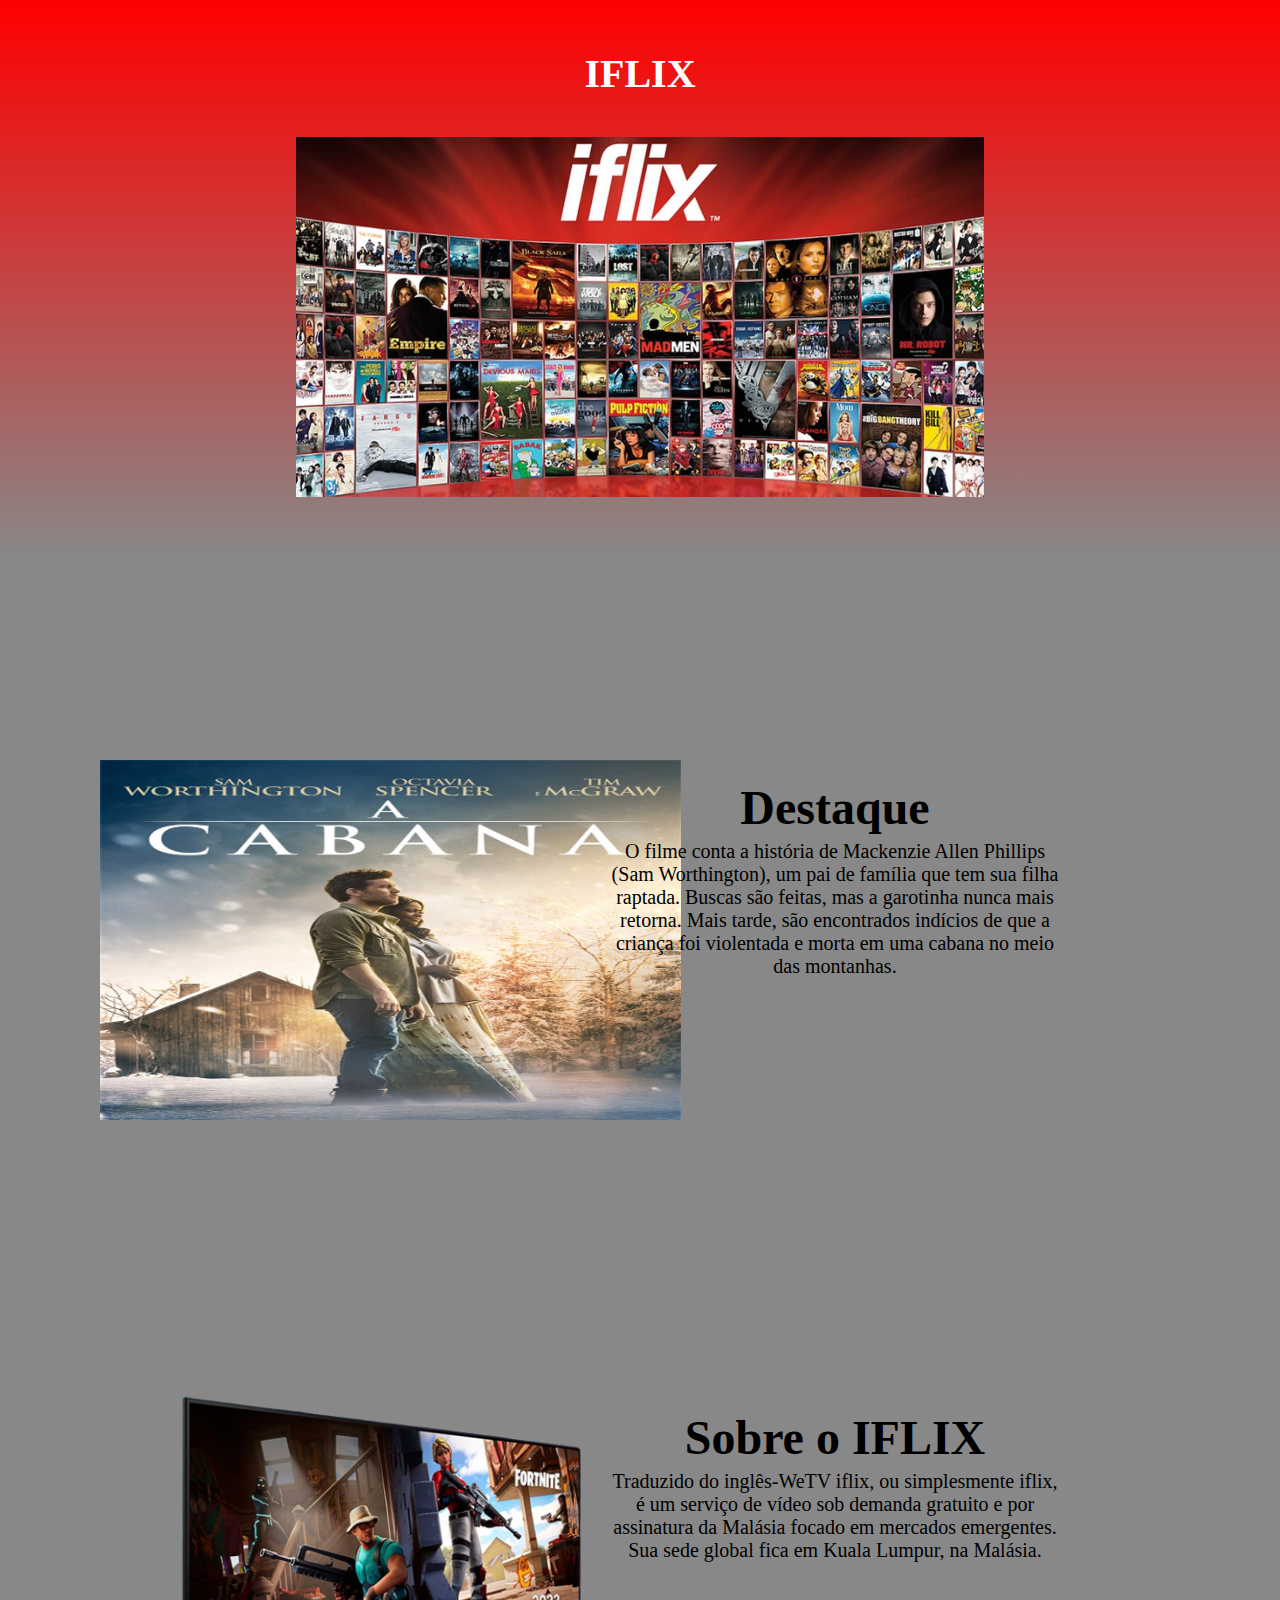
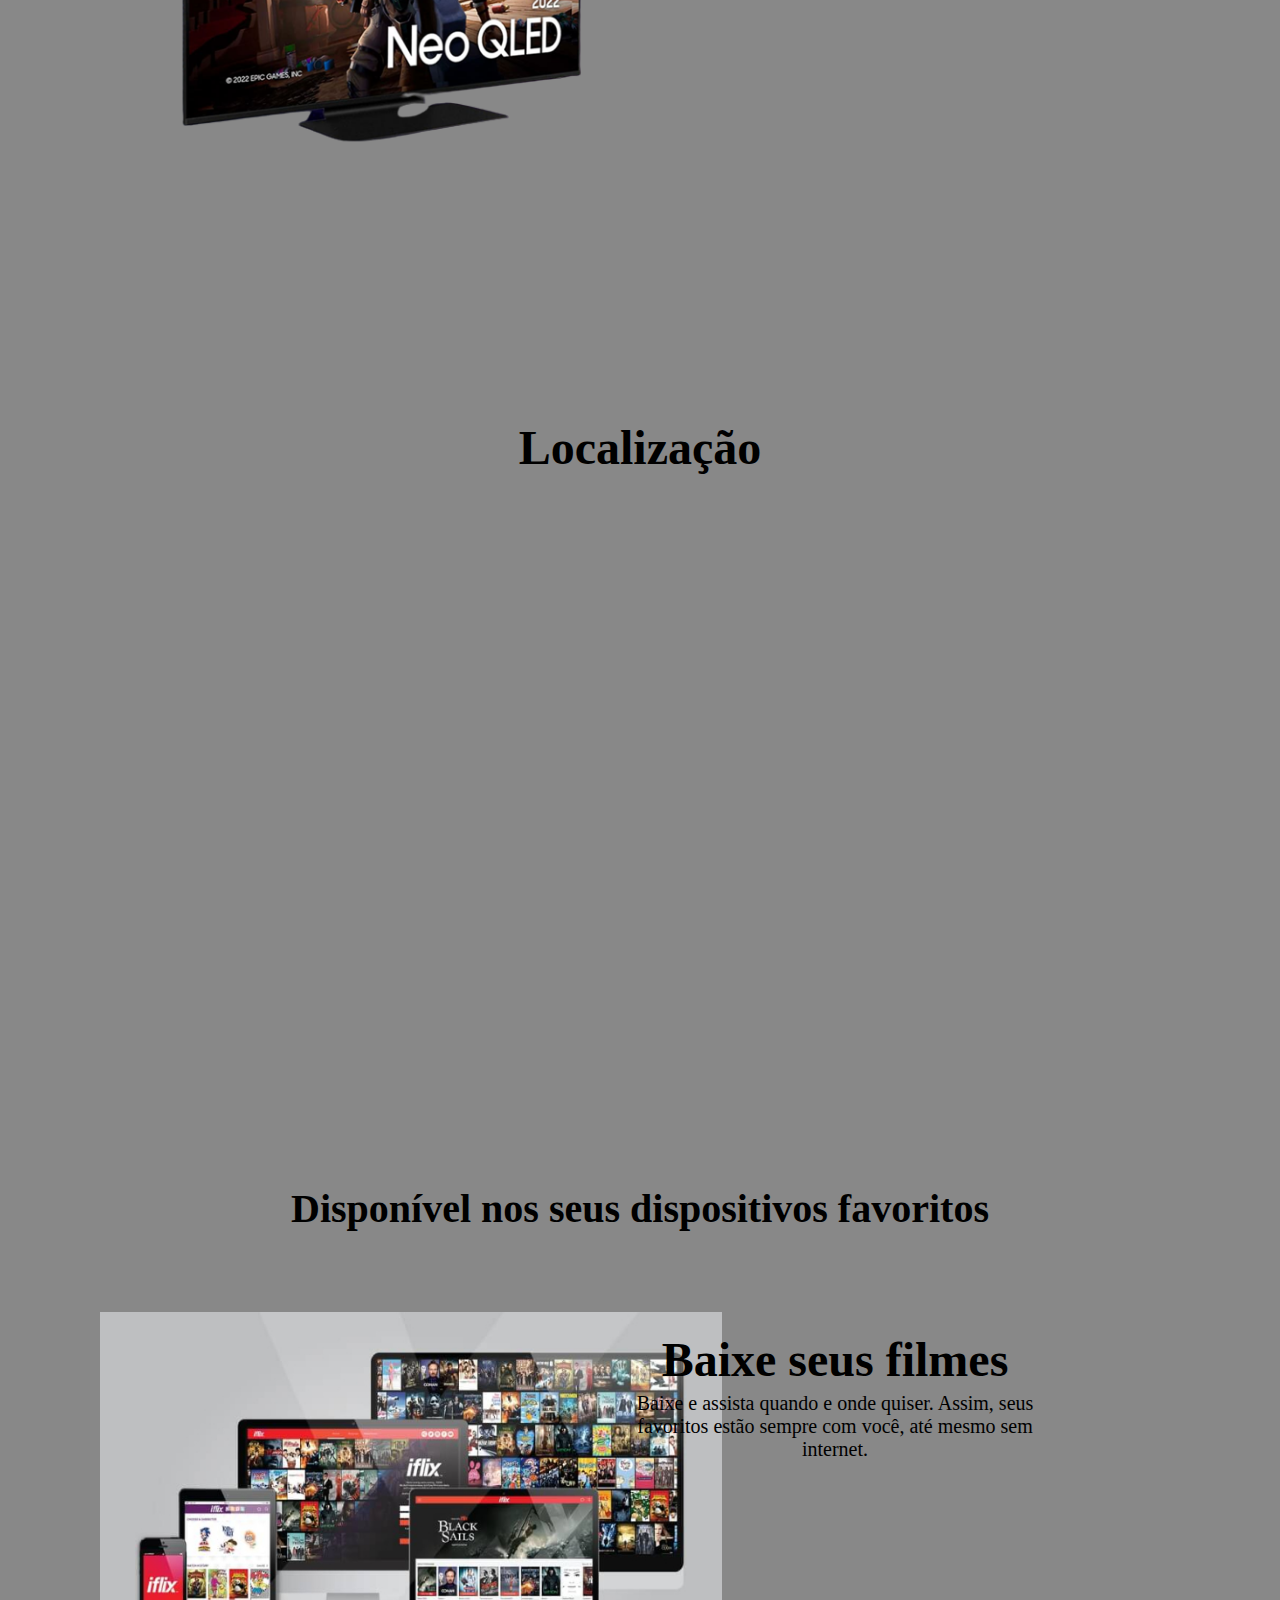
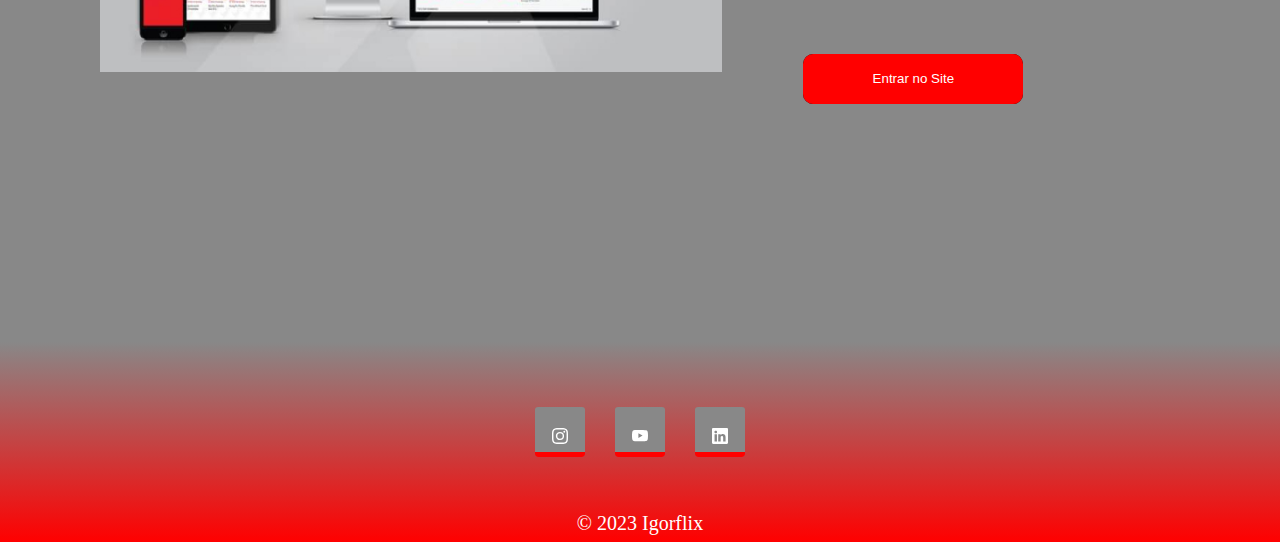
<file: igorflix.html>
<!DOCTYPE html>
<html lang="pt-br">

<head>
    <meta charset="UTF-8">
    <meta name="viewport" content="width=device-width, initial-scale=1.0">
    <link rel="stylesheet" href="igorflix.css">
    <title>IgorFlix</title>
</head>

<body>
    <header>
        <h1>IFLIX</h1>
        <nav>
            <img class="imagem" src="Background.png">
        </nav>
    </header>

    <main class="principal">
        <section class="container secundario">
            <img src="cabana(1).png">
            <div class="container__descricao">
                <h2 class="descricao__titulo">Destaque</h2>
                <p class="descricao__texto">O filme conta a história de Mackenzie Allen Phillips (Sam Worthington),
                    um pai de família que tem sua filha raptada. Buscas são feitas, mas a garotinha nunca mais
                    retorna. Mais tarde, são encontrados indícios de que a criança foi violentada e morta em uma
                    cabana no meio das montanhas.</p>
            </div>
        </section>

        <section class="container secundario">
            <img src="Plataformas.png">
            <div class="container__descricao">
                <h2 class="descricao__titulo">Sobre o IFLIX</h2>
                <p class="descricao__texto"> Traduzido do inglês-WeTV iflix, ou simplesmente iflix, é um serviço de
                    vídeo sob demanda gratuito e por assinatura da Malásia focado em mercados emergentes. Sua sede
                    global fica em Kuala Lumpur, na Malásia.</p>
            </div>
        </section>
        <section>

            <h2 class="descricao__titulo">Localização</h2>
            <iframe
                src="https://www.google.com/maps/embed?pb=!1m18!1m12!1m3!1d247.88588136045692!2d106.8042785918267!3d-6.240771195750653!2m3!1f0!2f0!3f0!3m2!1i1024!2i768!4f13.1!3m3!1m2!1s0x2e69f15171dfb71b%3A0x40234d8f8077af17!2siflix%20Indonesia!5e0!3m2!1spt-BR!2sbr!4v1694800898654!5m2!1spt-BR!2sbr"
                width="600" height="450" style="border:0;" allowfullscreen="" loading="lazy"
                referrerpolicy="no-referrer-when-downgrade"></iframe>

        </section>


        <section>
            <h2 class="dispositivos__titulo">Disponível nos seus dispositivos favoritos</h2>
            <section class="container secundario">
                <img src="iflix.jpg">
                <div class="container__descricao">
                    <h2 class="descricao__titulo">Baixe seus filmes</h2>
                    <p class="descricao__texto">Baixe e assista quando e onde quiser. Assim, seus favoritos estão sempre
                        com você, até mesmo sem internet.</p>
                    <form action="https://www.iflix.com/en">
                        <button class="glow-on-hover" type="submit">Entrar no Site</button>
                    </form>
                </div>
            </section>
    </main>

    <footer>
        <nav class="btn_social">

            <ul>

                <li><a href="https://www.instagram.com/iflixmy/" img src="inta.png" target="_blank" title="instagram"
                        class="bi bi-instagram">
                        <svg xmlns="http://www.w3.org/2000/svg" width="16" height="16" fill="currentColor"
                            class="bi bi-instagram" viewBox="0 0 16 16">
                            <path
                                d="M8 0C5.829 0 5.556.01 4.703.048 3.85.088 3.269.222 2.76.42a3.917 3.917 0 0 0-1.417.923A3.927 3.927 0 0 0 .42 2.76C.222 3.268.087 3.85.048 4.7.01 5.555 0 5.827 0 8.001c0 2.172.01 2.444.048 3.297.04.852.174 1.433.372 1.942.205.526.478.972.923 1.417.444.445.89.719 1.416.923.51.198 1.09.333 1.942.372C5.555 15.99 5.827 16 8 16s2.444-.01 3.298-.048c.851-.04 1.434-.174 1.943-.372a3.916 3.916 0 0 0 1.416-.923c.445-.445.718-.891.923-1.417.197-.509.332-1.09.372-1.942C15.99 10.445 16 10.173 16 8s-.01-2.445-.048-3.299c-.04-.851-.175-1.433-.372-1.941a3.926 3.926 0 0 0-.923-1.417A3.911 3.911 0 0 0 13.24.42c-.51-.198-1.092-.333-1.943-.372C10.443.01 10.172 0 7.998 0h.003zm-.717 1.442h.718c2.136 0 2.389.007 3.232.046.78.035 1.204.166 1.486.275.373.145.64.319.92.599.28.28.453.546.598.92.11.281.24.705.275 1.485.039.843.047 1.096.047 3.231s-.008 2.389-.047 3.232c-.035.78-.166 1.203-.275 1.485a2.47 2.47 0 0 1-.599.919c-.28.28-.546.453-.92.598-.28.11-.704.24-1.485.276-.843.038-1.096.047-3.232.047s-2.39-.009-3.233-.047c-.78-.036-1.203-.166-1.485-.276a2.478 2.478 0 0 1-.92-.598 2.48 2.48 0 0 1-.6-.92c-.109-.281-.24-.705-.275-1.485-.038-.843-.046-1.096-.046-3.233 0-2.136.008-2.388.046-3.231.036-.78.166-1.204.276-1.486.145-.373.319-.64.599-.92.28-.28.546-.453.92-.598.282-.11.705-.24 1.485-.276.738-.034 1.024-.044 2.515-.045v.002zm4.988 1.328a.96.96 0 1 0 0 1.92.96.96 0 0 0 0-1.92zm-4.27 1.122a4.109 4.109 0 1 0 0 8.217 4.109 4.109 0 0 0 0-8.217zm0 1.441a2.667 2.667 0 1 1 0 5.334 2.667 2.667 0 0 1 0-5.334z" />
                        </svg>
                        </i></i></a></li>
                <li><a href="https://www.youtube.com/watch?v=zsUzuHUH7UA&t=25s" target="youtube" title="youtube"><i
                            class="icon icon-youtube">
                            <svg xmlns="http://www.w3.org/2000/svg" width="16" height="16" fill="currentColor"
                                class="bi bi-youtube" viewBox="0 0 16 16">
                                <path
                                    d="M8.051 1.999h.089c.822.003 4.987.033 6.11.335a2.01 2.01 0 0 1 1.415 1.42c.101.38.172.883.22 1.402l.01.104.022.26.008.104c.065.914.073 1.77.074 1.957v.075c-.001.194-.01 1.108-.082 2.06l-.008.105-.009.104c-.05.572-.124 1.14-.235 1.558a2.007 2.007 0 0 1-1.415 1.42c-1.16.312-5.569.334-6.18.335h-.142c-.309 0-1.587-.006-2.927-.052l-.17-.006-.087-.004-.171-.007-.171-.007c-1.11-.049-2.167-.128-2.654-.26a2.007 2.007 0 0 1-1.415-1.419c-.111-.417-.185-.986-.235-1.558L.09 9.82l-.008-.104A31.4 31.4 0 0 1 0 7.68v-.123c.002-.215.01-.958.064-1.778l.007-.103.003-.052.008-.104.022-.26.01-.104c.048-.519.119-1.023.22-1.402a2.007 2.007 0 0 1 1.415-1.42c.487-.13 1.544-.21 2.654-.26l.17-.007.172-.006.086-.003.171-.007A99.788 99.788 0 0 1 7.858 2h.193zM6.4 5.209v4.818l4.157-2.408L6.4 5.209z" />
                            </svg>
                        </i></a></li>
                <li><a href="https://www.linkedin.com/company/iflix" target="_blank" title="linkdin"><i
                            class="icon icon-linkedin">
                            <svg xmlns="http://www.w3.org/2000/svg" width="16" height="16" fill="currentColor"
                                class="bi bi-linkedin" viewBox="0 0 16 16">
                                <path
                                    d="M0 1.146C0 .513.526 0 1.175 0h13.65C15.474 0 16 .513 16 1.146v13.708c0 .633-.526 1.146-1.175 1.146H1.175C.526 16 0 15.487 0 14.854V1.146zm4.943 12.248V6.169H2.542v7.225h2.401zm-1.2-8.212c.837 0 1.358-.554 1.358-1.248-.015-.709-.52-1.248-1.342-1.248-.822 0-1.359.54-1.359 1.248 0 .694.521 1.248 1.327 1.248h.016zm4.908 8.212V9.359c0-.216.016-.432.08-.586.173-.431.568-.878 1.232-.878.869 0 1.216.662 1.216 1.634v3.865h2.401V9.25c0-2.22-1.184-3.252-2.764-3.252-1.274 0-1.845.7-2.165 1.193v.025h-.016a5.54 5.54 0 0 1 .016-.025V6.169h-2.4c.03.678 0 7.225 0 7.225h2.4z" />
                            </svg>
                        </i></a></li>

            </ul>
        </nav>
        <p>&copy; 2023 Igorflix</p>
    </footer>
</body>

</html>
</file>
<file: igorflix.css>
* {
    margin: 0;
    padding: 0;
}

header {
    background: linear-gradient(red, #888888);
    color: #FFF;
    text-align: center;
    padding: 10px;
    text-align: center;
    margin: 0 0 10em 0;
    height: 60vh;
}

h1 {
    margin: 1em 0 1em 0;
}
.glow-on-hover {
    width: 220px;
    height: 50px;
    margin: 14.5em;
    border: none;
    outline: none;
    color: white;
    background: black;
    cursor: pointer;
    position: relative;
    z-index: 0;
    border-radius: 10px;
}

.glow-on-hover:before {
    content: '';
    background: linear-gradient(45deg, #ff0000, #ff7300, #fffb00, #48ff00, #00ffd5, #002bff, #7a00ff, #ff00c8, #ff0000);
    position: absolute;
    top: -2px;
    left:-2px;
    background-size: 400%;
    z-index: -1;
    filter: blur(5px);
    width: calc(100% + 4px);
    height: calc(100% + 4px);
    animation: glowing 20s linear infinite;
    opacity: 0;
    transition: opacity .3s ease-in-out;
    border-radius: 10px;
}

.glow-on-hover:active {
    color: red;
}

.glow-on-hover:active:after {
    background: transparent;
}

.glow-on-hover:hover:before {
    opacity: 1;
}

.glow-on-hover:after {
    z-index: -1;
    content: '';
    position: absolute;
    width: 100%;
    height: 100%;
    background: red;
    left: 0;
    top: 0;
    border-radius: 10px;
}

@keyframes glowing {
    0% { background-position: 0 0; }
    50% { background-position: 400% 0; }
    100% { background-position: 0 0; }
}
nav ul {
    list-style: none;
    padding: 0;
}

nav ul li {
    display: inline;
    margin-right: 20px;
}

nav ul li a {
    color: black;
    text-decoration: none;
    text-align: center;
}


body {
    text-align: center;
    font-size: 20px;
    background-color: #888888;
}


img {
    height: 40vh;
}

.mapa{
    height: 50vh;
}


.container {
    height: 70vh;
    display: grid;
    grid-template-columns: 50% 50%;
    text-align: center;
    margin: 20px;
    font-size: 1em;
}
iframe {
    height: 60vh;
    text-align: center;
    margin: 2em 0 2em 0;
}

.container__titulo {
    font-size: 28px;
    font-weight: 700;
}

.container__imagem {
    margin: 1em 0 2em 0;
}

.container__caixa {
    margin: 0 6em;
}

.secundario {
    margin: 0 10em 0 5em;
    height: 0 10em 0 10em;
}

.mapa {
  margin: 50vh;
    background-color: #002bff;

}
.descricao__titulo {
    font-weight: 700;
    font-size: 48px;
    color: var(--branco-principal);
    margin-bottom: 0.1em;
}

.descricao__texto {
    color: rgb(0, 0, 0);
    align-items: center;
}


.container__descricao {
    padding: 1em;
}

.dispositivos__lista {
    margin: 2em;
    height: 40vh;
    text-align: center;
    
}

.dispositivos {
    text-align: center;
}

.dispositivos__titulo {
    font-size: 40px;
    margin: 2em;
}

footer {
    text-align: center;
    padding: 10px;
    background: linear-gradient(#888888, red);
    color: #FFF;
    height: 20vh;
}

.btn_social {
    width: 100%;
    float: left;
    display: flex;
    margin: 2em 0 2em 0;
}

.btn_social ul {
    width: auto;
    margin: auto;
    float: left;
}

.btn_social ul li {
    position: relative;
    background: #888888;
    list-style: none;
    float: left;
    margin: 15px;
    z-index: 1;
    overflow: hidden;
    border-radius: 3px;
    font-size: 1.5em;
    text-align: center;
}

.btn_social ul li a {
    width: 50px;
    height: 50px;
    line-height: 53px;
    display: block;
    text-decoration: none;
    color: white;
    transition: .4s;
}

.btn_social ul li::before {
    transition: 0.4s;
    position: absolute;
    content: '';
    width: 100%;
    height: 100%;
    top: 90%;
    left: 0;
    background: red;
    z-index: -1;
    transform: scale(1);
    transition: .4s;
}

.btn_social ul li:hover::before {
    transition: 0.4s;
    top: 0%;
}

.btn_social ul li a:hover {
    color: #888888;
}

.rodape {
    text-align: center;
    margin: 5em 3em;
}

.rodape__lista {
    display: flex;
    justify-content: center;
    list-style-type: none;
    margin-top: 1em;
}

.rodape__texto {
    margin: 1em 0;
    color: var(--cinza-secundario);
    font-size: 14px;
}
</file>
